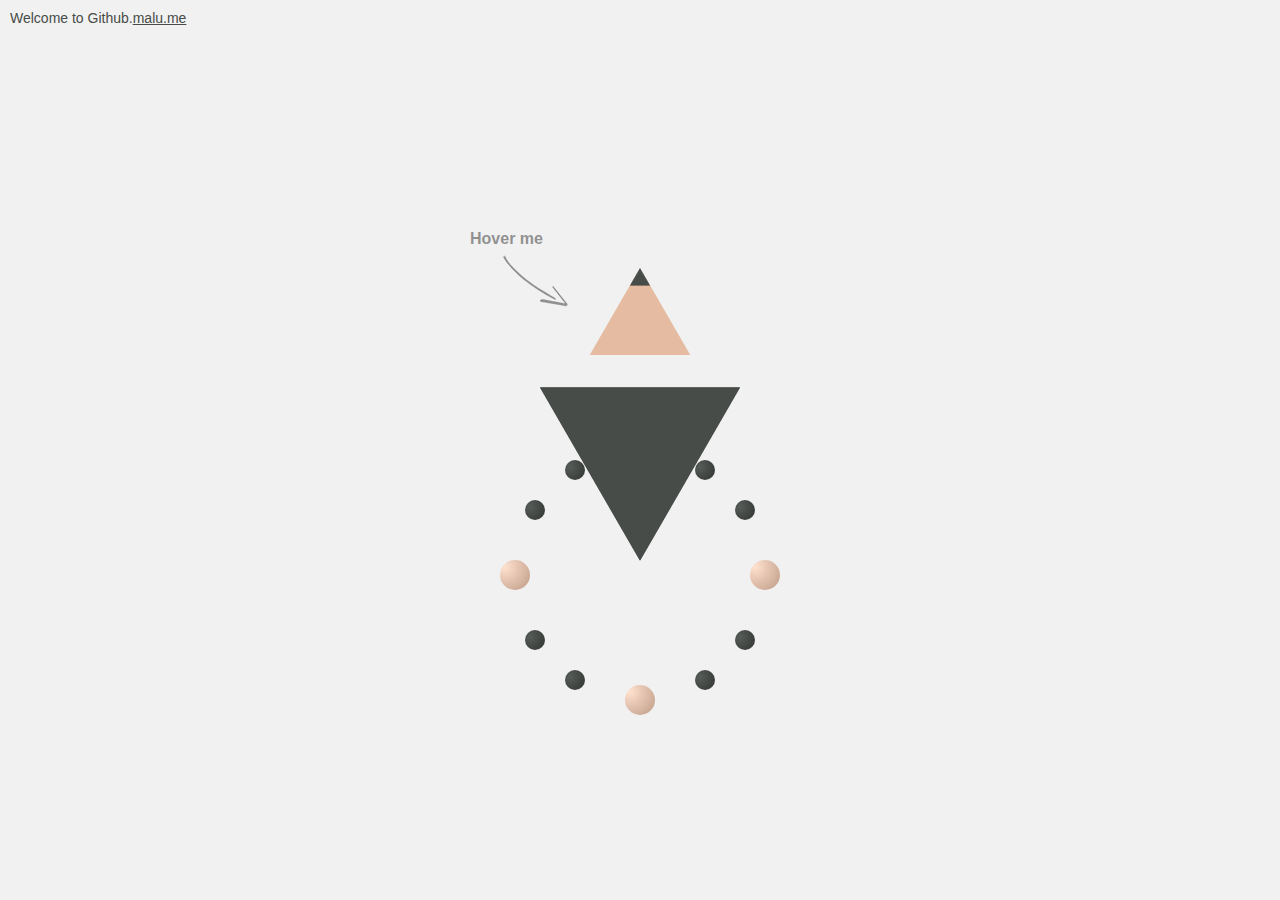
<file: public/score/index.html>
<!DOCTYPE html><html>
<head><meta charset='UTF-8'>
<style>
body{padding:0;margin:0;overflow:hidden;}
a{color: #474c48;}
.bg{position:absolute;top:0;right:0;bottom:0;left:0;width:100%;height:100%;background:url(http://ww4.sinaimg.cn/large/a83bb572jw1ejb3dydkdnj20zk0npafo.jpg);background-size:cover;background-position:center;background-color:#f1f1f1;-webkit-transform:scaleX(-1);transform:scaleX(-1);}
.text{position:absolute;font-family:arial;font-size:14px;color:#474c48;top:10px;left:10px;}
.hover-text{position:absolute;top:-25px;left:-170px;font-family:arial;font-size:16px;font-weight:bold;color:black;opacity:0.4;}
.hover-text:after{content:'';position:absolute;left:25px;top:10px;height:80px;width:80px;background:url([data-uri]);background-size:cover;-webkit-transform:scaleY(-1);transform:scaleY(-1);}
.container{position:absolute;top:45%;left:50%;width:0;height:300px;margin-top:-150px;}
#pyramid-small{position:absolute;margin-left:-50px;height:0;width:100px;z-index:30;-webkit-transform-style:preserve-3d;transform-style:preserve-3d;-webkit-animation:rotateSmall 10s ease infinite;animation:rotateSmall 10s ease infinite;}
@-webkit-keyframes rotateSmall{
	0%{-webkit-transform:rotateX(-10deg) rotateY(-45deg) translateY(30px);}
	25%{-webkit-transform:rotateX(-10deg) rotateY(45deg) translateY(20px);}
	50%{-webkit-transform:rotateX(-10deg) rotateY(135deg) translateY(10px);}
	75%{-webkit-transform:rotateX(-10deg) rotateY(225deg) translateY(0);}
	100%{-webkit-transform:rotateX(-10deg) rotateY(-45deg) translateY(30px);}
}
@keyframes rotateSmall{
	0%{transform:rotateX(-10deg) rotateY(-45deg) translateY(30px);}
	25%{transform:rotateX(-10deg) rotateY(45deg) translateY(20px);}
	50%{transform:rotateX(-10deg) rotateY(135deg) translateY(10px);}
	75%{transform:rotateX(-10deg) rotateY(225deg) translateY(0);}
	100%{transform:rotateX(-10deg) rotateY(-45deg) translateY(30px);}
}
#pyramid-small-shadow{position:absolute;margin-left:-20px;height:0;width:100px;z-index:20;-webkit-transform-style:preserve-3d;transform-style:preserve-3d;-webkit-animation:rotateSmall 10s ease infinite;animation:rotateSmall 10s ease infinite;}
@-webkit-keyframes rotateSmall{
	0%{-webkit-transform:rotateX(-12deg) rotateY(-45deg) translateY(30px);}
	25%{-webkit-transform:rotateX(-12deg) rotateY(45deg) translateY(20px);}
	50%{-webkit-transform:rotateX(-12deg) rotateY(135deg) translateY(10px);}
	75%{-webkit-transform:rotateX(-12deg) rotateY(225deg) translateY(0);}
	100%{-webkit-transform:rotateX(-12deg) rotateY(-45deg) translateY(30px);}
}
@keyframes rotateSmall{
	0%{transform:rotateX(-12deg) rotateY(-45deg) translateY(30px);}
	25%{transform:rotateX(-12deg) rotateY(45deg) translateY(20px);}
	50%{transform:rotateX(-12deg) rotateY(135deg) translateY(10px);}
	75%{transform:rotateX(-12deg) rotateY(225deg) translateY(0);}
	100%{transform:rotateX(-12deg) rotateY(-45deg) translateY(30px);}
}
#pyramid-big{position:absolute;top:90px;margin-left:-100px;height:200px;width:200px;z-index:10;-webkit-transform-style:preserve-3d;transform-style:preserve-3d;-webkit-animation:rotateBig 10s ease infinite;animation:rotateBig 10s ease infinite;}
@-webkit-keyframes rotateBig{
	0%{-webkit-transform:rotateX(-12deg) rotateY(-45deg) translateY(30px);}
	25%{-webkit-transform:rotateX(-12deg) rotateY(-225deg) translateY(20px);}
	50%{-webkit-transform:rotateX(-12deg) rotateY(-405deg) translateY(10px);}
	75%{-webkit-transform:rotateX(-12deg) rotateY(-585deg) translateY(0px);}
	100%{-webkit-transform:rotateX(-12deg) rotateY(-45deg) translateY(30px);}
}
@keyframes rotateBig{
	0%{transform:rotateX(-12deg) rotateY(-45deg) translateY(30px);}
	25%{transform:rotateX(-12deg) rotateY(-225deg) translateY(20px);}
	50%{transform:rotateX(-12deg) rotateY(-405deg) translateY(10px);}
	75%{transform:rotateX(-12deg) rotateY(-585deg) translateY(0px);}
	100%{transform:rotateX(-12deg) rotateY(-45deg) translateY(30px);}
}
.pyram-small{width:100px;height:100px;position:absolute;}
.pyram-big{width:200px;height:200px;position:absolute;}
.pyram-small.shadow{width:80px;height:80px;margin:10px;background:black;opacity:0.3;-webkit-filter:blur(4px);-webkit-transform:rotateX(-90deg) translateZ(88px);transform:rotateX(-90deg) translateZ(88px);}
.pyram-small.one{width:0;height:0;border-left:50px solid transparent;border-right:50px solid transparent;border-bottom:100px solid #e5bba1;-webkit-transition:all 2s ease;transition:all 2s ease;-webkit-transform:rotateX(30deg)  rotateY(0deg) translateY(18px) translateZ(18px);transform:rotateX(30deg)  rotateY(0deg) translateY(18px) translateZ(18px);}
.pyram-small.two{width:0;height:0;border-left:50px solid transparent;border-right:50px solid transparent;border-bottom:100px solid #e5bba1;-webkit-transition:all 2s ease;transition:all 2s ease;-webkit-transform:rotateX(0deg)  rotateY(90deg) rotateX(30deg) translateY(18px) translateZ(18px);transform:rotateX(0deg)  rotateY(90deg) rotateX(30deg) translateY(18px) translateZ(18px);}
.pyram-small.three{width:0;height:0;border-left:50px solid transparent;border-right:50px solid transparent;border-bottom:100px solid #e5bba1;-webkit-transition:all 2s ease;transition:all 2s ease;-webkit-transform:rotateX(-30deg)  rotateY(180deg) translateY(18px) translateZ(18px);transform:rotateX(-30deg)  rotateY(180deg) translateY(18px) translateZ(18px);}
.pyram-small.four{width:0;height:0;border-left:50px solid transparent;border-right:50px solid transparent;border-bottom:100px solid #e5bba1;-webkit-transition:all 2s ease;transition:all 2s ease;-webkit-transform:rotateX(0deg)  rotateY(-90deg) rotateX(30deg) translateY(18px) translateZ(18px);transform:rotateX(0deg)  rotateY(-90deg) rotateX(30deg) translateY(18px) translateZ(18px);}
.pyram-small.one:after,.pyram-small.two:after,.pyram-small.three:after,.pyram-small.four:after{content:'';position:absolute;top:50px;margin-left:-10px;width:0;height:0;border-left:10px solid transparent;border-right:10px solid transparent;border-bottom:20px solid #474c48;-webkit-transition:all 2s ease;transition:all 2s ease;-webkit-transform:translateY(-50px);transform:translateY(-50px);}
.pyram-big.base{width:200px;height:200px;background:#3e423f;-webkit-transform:rotateX(-90deg) translateZ(-58px);transform:rotateX(-90deg) translateZ(-58px);}
.pyram-big.one{width:0;height:0;border-left:100px solid transparent;border-right:100px solid transparent;border-top:200px solid #474c48;-webkit-transform:rotateX(-30deg) rotateY(0deg) translateZ(58px);transform:rotateX(-30deg) rotateY(0deg) translateZ(58px);}
.pyram-big.two{width:0;height:0;border-left:100px solid transparent;border-right:100px solid transparent;border-top:200px solid #474c48;-webkit-transform:rotateX(0deg) rotateY(90deg) rotateX(-30deg) translateZ(58px);transform:rotateX(0deg) rotateY(90deg) rotateX(-30deg) translateZ(58px);}
.pyram-big.three{width:0;height:0;border-left:100px solid transparent;border-right:100px solid transparent;border-top:200px solid #474c48;-webkit-transform:rotateX(30deg) rotateY(180deg) translateZ(58px);transform:rotateX(30deg) rotateY(180deg) translateZ(58px);}
.pyram-big.four{width:0;height:0;border-left:100px solid transparent;border-right:100px solid transparent;border-top:200px solid #474c48;-webkit-transform:rotateX(0deg) rotateY(-90deg) rotateX(-30deg) translateZ(58px);transform:rotateX(0deg) rotateY(-90deg) rotateX(-30deg) translateZ(58px);}
/* Pyramid Shadow */
.pyram-small.s1{-webkit-animation:shadowSmallOne 10s linear infinite;}
@-webkit-keyframes shadowSmallOne{
	0%{-webkit-filter:brightness(1);}
	25%{-webkit-filter:brightness(0.8);}
	50%{-webkit-filter:brightness(0.6);}
	75%{-webkit-filter:brightness(1.2);}
	83%{-webkit-filter:brightness(0.6);}
	88%{-webkit-filter:brightness(0.8);}
	100%{-webkit-filter:brightness(1);}
}
.pyram-small.s2{-webkit-animation:shadowSmallTwo 10s linear infinite;}
@-webkit-keyframes shadowSmallTwo{
	0%{-webkit-filter:brightness(0.8);}
	25%{-webkit-filter:brightness(0.6);}
	50%{-webkit-filter:brightness(1.2);}
	75%{-webkit-filter:brightness(1);}
	83%{-webkit-filter:brightness(1.2);}
	88%{-webkit-filter:brightness(0.6);}
	100%{-webkit-filter:brightness(0.8);}
}
.pyram-small.s3{-webkit-animation:shadowSmallThree 10s linear infinite;}
@-webkit-keyframes shadowSmallThree{
	0%{-webkit-filter:brightness(0.6);}
	25%{-webkit-filter:brightness(1.2);}
	50%{-webkit-filter:brightness(1);}
	75%{-webkit-filter:brightness(0.8);}
	83%{-webkit-filter:brightness(1);}
	88%{-webkit-filter:brightness(1.2);}
	100%{-webkit-filter:brightness(0.6);}
}
.pyram-small.s4{-webkit-animation:shadowSmallFour 10s linear infinite;}
@-webkit-keyframes shadowSmallFour{
	0%{-webkit-filter:brightness(1.2);}
	25%{-webkit-filter:brightness(1);}
	50%{-webkit-filter:brightness(0.8);}
	75%{-webkit-filter:brightness(0.6);}
	83%{-webkit-filter:brightness(0.8);}
	88%{-webkit-filter:brightness(1);}
	100%{-webkit-filter:brightness(1.2);}
}
.pyram-big.s1{-webkit-animation:shadowBigOne 10s linear infinite;}
@-webkit-keyframes shadowBigOne{
	0%{-webkit-filter:brightness(1);}
	12%{-webkit-filter:brightness(1.2);}
	25%{-webkit-filter:brightness(0.6);}
	50%{-webkit-filter:brightness(1);}
	62%{-webkit-filter:brightness(1.2);}
	75%{-webkit-filter:brightness(0.6);}
	77%{-webkit-filter:brightness(1.2);}
	80%{-webkit-filter:brightness(1);}
	84%{-webkit-filter:brightness(0.8);}
	88%{-webkit-filter:brightness(0.6);}
	90%{-webkit-filter:brightness(1.2);}
	100%{-webkit-filter:brightness(1);}
}
.pyram-big.s2{-webkit-animation:shadowBigTwo 10s linear infinite;}
@-webkit-keyframes shadowBigTwo{
	0%{-webkit-filter:brightness(0.8);}
	25%{-webkit-filter:brightness(1.2);}
	37%{-webkit-filter:brightness(0.6);}
	50%{-webkit-filter:brightness(0.8);}
	75%{-webkit-filter:brightness(1.2);}
	77%{-webkit-filter:brightness(1);}
	80%{-webkit-filter:brightness(0.8);}
	84%{-webkit-filter:brightness(0.6);}
	88%{-webkit-filter:brightness(1.2);}
	90%{-webkit-filter:brightness(1);}
	100%{-webkit-filter:brightness(0.8);}
}
.pyram-big.s3{-webkit-animation:shadowBigThree 10s linear infinite;}
@-webkit-keyframes shadowBigThree{
	0%{-webkit-filter:brightness(0.6);}
	25%{-webkit-filter:brightness(1);}
	37%{-webkit-filter:brightness(1.2);}
	50%{-webkit-filter:brightness(0.6);}
	75%{-webkit-filter:brightness(1);}
	77%{-webkit-filter:brightness(0.8);}
	80%{-webkit-filter:brightness(0.6);}
	84%{-webkit-filter:brightness(1.2);}
	88%{-webkit-filter:brightness(1);}
	90%{-webkit-filter:brightness(0.8);}
	100%{-webkit-filter:brightness(0.6);}
}
.pyram-big.s4{-webkit-animation:shadowBigFour 10s linear infinite;}
@-webkit-keyframes shadowBigFour{
	0%{-webkit-filter:brightness(1.2);}
	12%{-webkit-filter:brightness(0.6);}
	25%{-webkit-filter:brightness(0.8);}
	50%{-webkit-filter:brightness(1.2);}
	62%{-webkit-filter:brightness(0.6);}
	75%{-webkit-filter:brightness(0.8);}
	77%{-webkit-filter:brightness(0.6);}
	80%{-webkit-filter:brightness(1.2);}
	84%{-webkit-filter:brightness(1);}
	88%{-webkit-filter:brightness(0.8);}
	90%{-webkit-filter:brightness(0.6);}
	100%{-webkit-filter:brightness(1.2);}
}
/* Dots Animation */
.circle{position:absolute;top:320px;left:50%;border-radius:50%;background:transparent;width:250px;height:250px;margin:-125px 0 0 -125px;-webkit-transform-style:preserve-3d;transform-style:preserve-3d;-webkit-animation:rotateCircle 10s ease infinite;animation:rotateCircle 10s ease infinite;}
@-webkit-keyframes rotateCircle{
	0%{-webkit-transform:rotateX(-110deg) rotateZ(0deg);}
	12%{-webkit-transform:rotateX(-110deg) rotateZ(180deg);}
	25%{-webkit-transform:rotateX(-110deg) rotateZ(0deg);}
	37%{-webkit-transform:rotateX(-110deg) rotateZ(180deg);}
	50%{-webkit-transform:rotateX(-110deg) rotateZ(0deg);}
	62%{-webkit-transform:rotateX(-110deg) rotateZ(180deg);}
	75%{-webkit-transform:rotateX(-110deg) rotateZ(0deg);}
	100%{-webkit-transform:rotateX(-110deg) rotateZ(360deg);}
}
@keyframes rotateCircle{
	0%{transform:rotateX(-110deg) rotateZ(0deg);}
	12%{transform:rotateX(-110deg) rotateZ(180deg);}
	25%{transform:rotateX(-110deg) rotateZ(0deg);}
	37%{transform:rotateX(-110deg) rotateZ(180deg);}
	50%{transform:rotateX(-110deg) rotateZ(0deg);}
	62%{transform:rotateX(-110deg) rotateZ(180deg);}
	75%{transform:rotateX(-110deg) rotateZ(0deg);}
	100%{transform:rotateX(-110deg) rotateZ(360deg);}
}
span.dot{position:absolute;width:30px;height:30px;margin:-15px 0 0 -15px;-webkit-animation:rotateDot 10s ease infinite;animation:rotateDot 10s ease infinite;}
@-webkit-keyframes rotateDot{
	0%{-webkit-transform:rotateX(90deg) rotateY(0deg);}
	12%{-webkit-transform:rotateX(90deg) rotateY(-180deg);}
	25%{-webkit-transform:rotateX(90deg) rotateY(0deg);}
	37%{-webkit-transform:rotateX(90deg) rotateY(-180deg);}
	50%{-webkit-transform:rotateX(90deg) rotateY(0deg);}
	62%{-webkit-transform:rotateX(90deg) rotateY(-180deg);}
	75%{-webkit-transform:rotateX(90deg) rotateY(0deg);}
	100%{-webkit-transform:rotateX(90deg) rotateY(-360deg);}
}
@keyframes rotateDot{
	0%{transform:rotateX(90deg) rotateY(0deg);}
	12%{transform:rotateX(90deg) rotateY(-180deg);}
	25%{transform:rotateX(90deg) rotateY(0deg);}
	37%{transform:rotateX(90deg) rotateY(-180deg);}
	50%{transform:rotateX(90deg) rotateY(0deg);}
	62%{transform:rotateX(90deg) rotateY(-180deg);}
	75%{transform:rotateX(90deg) rotateY(0deg);}
	100%{transform:rotateX(90deg) rotateY(-360deg);}
}
span.dot.big:before{content:'';position:absolute;top:0;display:block;width:30px;height:30px;background-image:-webkit-radial-gradient(5px 7px,circle cover,#ffffff,#d7d7d7);background-image:-moz-radial-gradient(5px 7px 45deg,circle cover,#ffffff 0%,#d7d7d7 100%);background-color:#bd9a85;border-radius:50%;opacity:0;-webkit-transition:all 2s ease 0.5s;transition:all 2s ease 0.5s;}
span.dot.big:after{content:'';position:absolute;top:0;display:block;width:30px;height:30px;background-image:-webkit-radial-gradient(5px 7px,circle cover,#ffe1cf,#bd9a85);background-image:-moz-radial-gradient(5px 7px 45deg,circle cover,#ffe1cf 0%,#bd9a85 100%);background-color:#bd9a85;border-radius:50%;opacity:1;-webkit-transition:all 2s ease;transition:all 2s ease;}
span.dot.small:after{content:'';display:block;margin:5px;width:20px;height:20px;background-image:-webkit-radial-gradient(5px 7px,circle cover,#565c57,#313432);background-image:-moz-radial-gradient(5px 7px 45deg,circle cover,#565c57 0%,#313432 100%);background-color:#313432;border-radius:50%;}
/* Dots Position */
span.dot.one{left:50%;top:0;}
span.dot.two{left:76%;top:8%;}
span.dot.three{left:92%;top:24%;}
span.dot.four{left:100%;top:50%;}
span.dot.five{left:92%;top:76%;}
span.dot.six{left:76%;top:92%;}
span.dot.seven{left:50%;top:100%;}
span.dot.eight{left:24%;top:92%;}
span.dot.nine{left:8%;top:76%;}
span.dot.ten{left:0;top:50%;}
span.dot.eleven{left:8%;top:24%;}
span.dot.twelve{left:24%;top:8%;}
/* Dots Scale */
span.dot.one:before,span.dot.two:before,span.dot.twelve:before,span.dot.one:after,span.dot.two:after,span.dot.twelve:after{-webkit-animation:scaleDotsOne 10s ease infinite;animation:scaleDotsOne 10s ease infinite;}
@-webkit-keyframes scaleDotsOne{
	0%{-webkit-transform:scale(1);}
	12%{-webkit-transform:scale(0.76);}
	25%{-webkit-transform:scale(1);}
	37%{-webkit-transform:scale(0.76);}
	50%{-webkit-transform:scale(1);}
	62%{-webkit-transform:scale(0.76);}
	75%{-webkit-transform:scale(1);}
	84%{-webkit-transform:scale(0.76);}
	94%,100%{-webkit-transform:scale(1);}
}
@keyframes scaleDotsOne{
	0%{transform:scale(1);}
	12%{transform:scale(0.76);}
	25%{transform:scale(1);}
	37%{transform:scale(0.76);}
	50%{transform:scale(1);}
	62%{transform:scale(0.76);}
	75%{transform:scale(1);}
	84%{transform:scale(0.76);}
	94%,100%{transform:scale(1);}
}
span.dot.three:before,span.dot.four:before,span.dot.five:before,span.dot.three:after,span.dot.four:after,span.dot.five:after{-webkit-animation:scaleDotsTwo 10s ease infinite;animation:scaleDotsTwo 10s ease infinite;}
@-webkit-keyframes scaleDotsTwo{
	0%{-webkit-transform:scale(0.88);}
	5%{-webkit-transform:scale(0.76);}
	14%{-webkit-transform:scale(0.88);}
	18%{-webkit-transform:scale(0.76);}
	25%{-webkit-transform:scale(0.88);}
	30%{-webkit-transform:scale(0.76);}
	39%{-webkit-transform:scale(0.88);}
	43%{-webkit-transform:scale(0.76);}
	50%{-webkit-transform:scale(0.88);}
	55%{-webkit-transform:scale(0.76);}
	64%{-webkit-transform:scale(0.88);}
	68%{-webkit-transform:scale(0.76);}
	75%{-webkit-transform:scale(0.88);}
	80%{-webkit-transform:scale(0.76);}
	82%{-webkit-transform:scale(0.88);}
	85%{-webkit-transform:scale(1);}
	94%,100%{-webkit-transform:scale(0.88);}
}
@keyframes scaleDotsTwo{
	0%{transform:scale(0.88);}
	5%{transform:scale(0.76);}
	14%{transform:scale(0.88);}
	18%{transform:scale(0.76);}
	25%{transform:scale(0.88);}
	30%{transform:scale(0.76);}
	39%{transform:scale(0.88);}
	43%{transform:scale(0.76);}
	50%{transform:scale(0.88);}
	55%{transform:scale(0.76);}
	64%{transform:scale(0.88);}
	68%{transform:scale(0.76);}
	75%{transform:scale(0.88);}
	80%{transform:scale(0.76);}
	82%{transform:scale(0.88);}
	85%{transform:scale(1);}
	94%,100%{transform:scale(0.88);}
}
span.dot.six:before,span.dot.seven:before,span.dot.eight:before,span.dot.six:after,span.dot.seven:after,span.dot.eight:after{-webkit-animation:scaleDotsThree 10s ease infinite;animation:scaleDotsThree 10s ease infinite;}
@-webkit-keyframes scaleDotsThree{
	0%{-webkit-transform:scale(0.76);}
	12%{-webkit-transform:scale(1);}
	25%{-webkit-transform:scale(0.76);}
	37%{-webkit-transform:scale(1);}
	50%{-webkit-transform:scale(0.76);}
	62%{-webkit-transform:scale(1);}
	75%{-webkit-transform:scale(0.76);}
	84%{-webkit-transform:scale(1);}
	94%,100%{-webkit-transform:scale(0.76);}
}
@keyframes scaleDotsThree{
	0%{transform:scale(0.76);}
	12%{transform:scale(1);}
	25%{transform:scale(0.76);}
	37%{transform:scale(1);}
	50%{transform:scale(0.76);}
	62%{transform:scale(1);}
	75%{transform:scale(0.76);}
	84%{transform:scale(1);}
	94%,100%{transform:scale(0.76);}
}
span.dot.nine:before,span.dot.ten:before,span.dot.eleven:before,span.dot.nine:after,span.dot.ten:after,span.dot.eleven:after{-webkit-animation:scaleDotsFour 10s ease infinite;animation:scaleDotsFour 10s ease infinite;}
@-webkit-keyframes scaleDotsFour{
	0%{-webkit-transform:scale(0.88);}
	5%{-webkit-transform:scale(1);}
	14%{-webkit-transform:scale(0.88);}
	18%{-webkit-transform:scale(1);}
	25%{-webkit-transform:scale(0.88);}
	30%{-webkit-transform:scale(1);}
	39%{-webkit-transform:scale(0.88);}
	43%{-webkit-transform:scale(1);}
	50%{-webkit-transform:scale(0.88);}
	55%{-webkit-transform:scale(1);}
	64%{-webkit-transform:scale(0.88);}
	68%{-webkit-transform:scale(1);}
	75%{-webkit-transform:scale(0.88);}
	80%{-webkit-transform:scale(1);}
	82%{-webkit-transform:scale(0.88);}
	85%{-webkit-transform:scale(0.76);}
	94%,100%{-webkit-transform:scale(0.88);}
}
@keyframes scaleDotsFour{
	0%{transform:scale(0.88);}
	5%{transform:scale(1);}
	14%{transform:scale(0.88);}
	18%{transform:scale(1);}
	25%{transform:scale(0.88);}
	30%{transform:scale(1);}
	39%{transform:scale(0.88);}
	43%{transform:scale(1);}
	50%{transform:scale(0.88);}
	55%{transform:scale(1);}
	64%{transform:scale(0.88);}
	68%{transform:scale(1);}
	75%{transform:scale(0.88);}
	80%{transform:scale(1);}
	82%{transform:scale(0.88);}
	85%{transform:scale(0.76);}
	94%,100%{transform:scale(0.88);}
}
/* Hover Effects */
#pyramid-small:hover .pyram-small{border-bottom-color:#fafafa;-webkit-transition:all 2s ease;transition:all 2s ease;cursor:pointer;}
#pyramid-small:hover .pyram-small:after{border-bottom:20px solid #e56045;-webkit-transition:all 2s ease;transition:all 2s ease;}
#pyramid-small:hover ~ .circle span.dot.big:before{opacity:1;-webkit-transition:all 2s ease;transition:all 2s ease;}
#pyramid-small:hover ~ .circle span.dot.big:after{opacity:0;-webkit-transition:all 2s ease 0.5s;transition:all 2s ease 0.5s;}
</style>
</head>
<body>
<div class="bg"></div>
<div class="text">Welcome to Github.<a href="http://malu.me/">malu.me</a></div>
<div class="container">
  <div class="hover-text">Hover me</div>
  <a href="/links">
	<div id="pyramid-small">	
		<div class="pyram-small one s1"></div>
		<div class="pyram-small two s2"></div>
		<div class="pyram-small three s3"></div>
		<div class="pyram-small four s4"></div>
	</div>
  </a>
	<div id="pyramid-small-shadow">
		<div class="pyram-small shadow"></div>		
	</div>
	<div id="pyramid-big">
		<div class="pyram-big base"></div>
		<div class="pyram-big one s1"></div>
		<div class="pyram-big two s2"></div>
		<div class="pyram-big three s3"></div>
		<div class="pyram-big four s4"></div>
	</div>	
	<div class="circle">
		<span class="dot big one"></span>
		<span class="dot small two"></span>
		<span class="dot small three"></span>
		<span class="dot big four"></span>
		<span class="dot small five"></span>
		<span class="dot small six"></span>
		<span class="dot big seven"></span>
		<span class="dot small eight"></span>
		<span class="dot small nine"></span>
		<span class="dot big ten"></span>
		<span class="dot small eleven"></span>
		<span class="dot small twelve"></span>
	</div>		
</div>
</body>
</html>
</file>
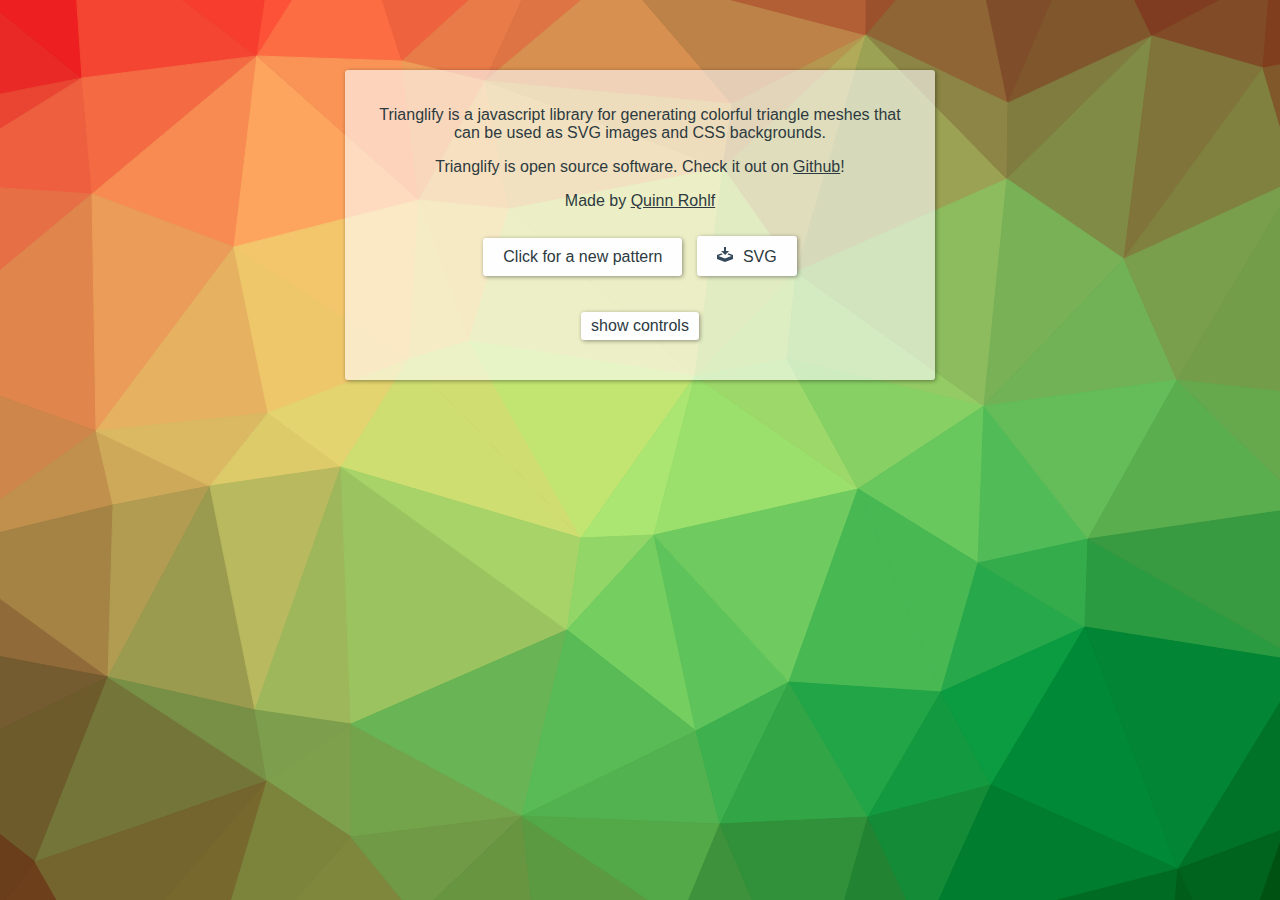
<file: public/svg/index.html>
<!DOCTYPE html>
<html lang="en">
    <head>
    <meta charset="utf-8">
    <meta name="viewport" content="width=device-width, initial-scale=1">
    <meta name="description" content="low poly style background generator with d3.js">
    <meta name="author" content="@qrohlf">

    <title>Trianglify by @qrohlf</title>

    <style type="text/css">
        html {
            margin: 0;
            padding: 0;
            width: 100%;
            min-height: 100%;
            position: relative;
        }

        body {
            margin: 0;
            padding: 0;
            min-height: 100%;
            background-color: #34495e;
            background-repeat: no-repeat;
            background-position: center;
            background-size: 100% 100%;
            position: relative;
            font-family: 'Open Sans', sans-serif;
            font-size: 16px;
        }

        .container {
            text-align: center;
            margin: 0 auto;
            max-width: 600px;
            color: #2d3a3f;
            padding-top: 60px;
        }

        a, a:visited, a:hover {
            color: inherit;
            text-decoration: underline;
        }

        @media screen and (max-width: 600px) {
            .container {
                padding-top: 60px;
            }
        }

        .box {
            display: block;
            background: rgba(255, 255, 255, 0.6);
            padding: 20px;
            border-radius: 3px;
            margin: 10px 5px;
            box-shadow: 1px 1px 4px rgba(0, 0, 0, 0.4);
        }

        .btn.box {
            padding: 10px 20px;
            display: inline-block;
            /*color: #eee;
            background-color: #3d566e;*/
            background-color: #fefefe;
            text-decoration: none;
        }

        .btn.box.small {
            padding: 5px 10px;
        }

        #controls ul {
            list-style-type: none;
            margin: 0 auto;
            padding: 0;
            text-align: right;
            display: table;
        }
        #controls li {
            display: table-row;
        }
        p {
            margin-bottom: 10px;
        }

        .hidden {
            display: none !important;
        }

        .download::before {
            display: inline-block;
            content: '';
            height: 16px;
            width: 16px;
            margin-right: 10px;
            background-image: url([data-uri]);
        }

    </style>
    </head>

    <body>
        <div class="container">
            <div class="box">
                <p>Trianglify is a javascript library for generating colorful triangle meshes that can be used as SVG images and CSS backgrounds.</p>
                <p>Trianglify is open source software. Check it out on <a href="https://github.com/qrohlf/trianglify">Github</a>!</p>
                <p>Made by <a href="http://qrohlf.com/">Quinn Rohlf</a></p>
                <p>
                    <a href="#" id="button" class="btn box">Click for a new pattern</a>
                    <a href="#" id="saveas" target="_blank" class="download btn box" title="right click > save as svg" download="trianglify-background.svg">SVG</a>
                    <!-- <a href="https://cloudconvert.org/svg-to-png" target="_blank" class="download btn box">PNG</a> -->
                </p>
                <div id="controls" class="hidden">
                    <ul>
                        <li>Noise: <a href="#" id="subtractnoise" class="btn box small">-</a><span id="noise">0</span><a href="#" id="addnoise" class="btn box small">+</a></li>
                        <li>Cellsize: <a href="#" id="subtractcellsize" class="btn box small">-</a><span id="cellsize">0</span><a href="#" id="addcellsize" class="btn box small">+</a></li>
                        <li>Cellpadding: <a href="#" id="subtractcellpadding" class="btn box small">-</a><span id="cellpadding">0</span><a href="#" id="addcellpadding" class="btn box small" title="cellpadding must be smaller than cellsize/2">+</a></li>
                    </ul>
                    <p>Note: noise effect will cause rendering to take longer</p>
                </div>
                <p>
                    <a href="#" id="togglecontrols" class="btn box small">show controls</a>
                </p>
                <footer>
                </footer>
            </div>
        </div>
        <script src="d3.v3.min.js"></script>
        <script src="trianglify.js"></script>
        <script>
        var t = new Trianglify({noiseIntensity: 0});
        var button = document.getElementById('button'),
            saveas = document.getElementById('saveas'),
            subtractnoise = document.getElementById('subtractnoise'),
            addnoise = document.getElementById('addnoise'),
            noise_display = document.getElementById('noise'),
            subtractcellsize = document.getElementById('subtractcellsize'),
            addcellsize = document.getElementById('addcellsize'),
            cellsize_display = document.getElementById('cellsize'),
            subtractcellpadding = document.getElementById('subtractcellpadding'),
            addcellpadding = document.getElementById('addcellpadding'),
            cellpadding_display = document.getElementById('cellpadding'),
            toggle_controls = document.getElementById('togglecontrols'),
            controls = document.getElementById('controls'),
            prevheight = height();

        button.onclick = function() {
            recolor();
            redraw();
            return false;
        };
        addnoise.onclick = function() {
            noise(0.2);
            return false;
        };
        subtractnoise.onclick = function() {
            noise(-0.2);
            return false;
        };
        addcellsize.onclick = function() {
            cellsize(10);
            return false;
        };
        subtractcellsize.onclick = function() {
            cellsize(-10);
            return false;
        };
        addcellpadding.onclick = function() {
            cellpadding(5);
            return false;
        };
        subtractcellpadding.onclick = function() {
            cellpadding(-5);
            return false;
        };
        toggle_controls.onclick = function() {
            toggle_controls.innerHTML = toggleClass(controls, "hidden") ? "show controls":"hide controls";
            window.setTimeout(heightChange, 0); //see if the height changed after render and redraw if it did
            return false;
        };

        window.onresize = function() {
            redraw();
        };

        function heightChange() {
            if (height() != prevheight) {
                console.log("height changed from "+prevheight+" to "+height());
                prevheight = height();
                redraw();
            };
        }

        redraw();

        function redraw() {
            console.log("drawing "+document.body.clientWidth+"x"+height())
            var pattern = t.generate(document.body.clientWidth, height());
            document.body.setAttribute('style', 'background-image: '+pattern.dataUrl);
            saveas.setAttribute('href', pattern.dataUri);
            noise_display.innerHTML = t.options.noiseIntensity.toFixed(1);
            cellsize_display.innerHTML = t.options.cellsize.toFixed(0);
            cellpadding_display.innerHTML = t.options.cellpadding.toFixed(0);
        };

        function recolor() {
            t.options.x_gradient = Trianglify.randomColor();
            t.options.y_gradient = t.options.x_gradient.map(function(c){return d3.rgb(c).brighter(.5)});
        }

        function noise(i) {
            i += t.options.noiseIntensity;
            if (i >= 0 && i <= 1) {
                t.options.noiseIntensity = i;
                redraw();
            } else if (i < 0) {
                t.options.noiseIntensity = 0;
                redraw();
            }
        }

        function cellsize(i) {
            i += t.options.cellsize;
            if (i >= 0) {
                t.options.cellsize = i;
                t.options.bleed = i;
                if (t.options.cellpadding >= t.options.cellsize/2) {
                    t.options.cellpadding = 5*Math.floor((t.options.cellsize/2 - 1)/5);
                }
                redraw();
            }
        }

        function cellpadding(i) {
            i += t.options.cellpadding;
            if (i >= 0  && i < t.options.cellsize/2) {
                t.options.cellpadding = i;
                redraw();
            }
        }

        function height() {
            return Math.max(
                document.body.scrollHeight, document.documentElement.scrollHeight,
                document.body.offsetHeight, document.documentElement.offsetHeight,
                document.body.clientHeight, document.documentElement.clientHeight
            );
        }

        function toggleClass(el, className) {
            if (el.classList) {
              return el.classList.toggle(className);
            } else {
              var classes = el.className.split(' ');
              var existingIndex = classes.indexOf(className);

              if (existingIndex >= 0)
                classes.splice(existingIndex, 1);
              else
                classes.push(className);

              el.className = classes.join(' ');
              return existingIndex >= 0;
            }
        }

        </script>
    </body>
</html>
</file>
